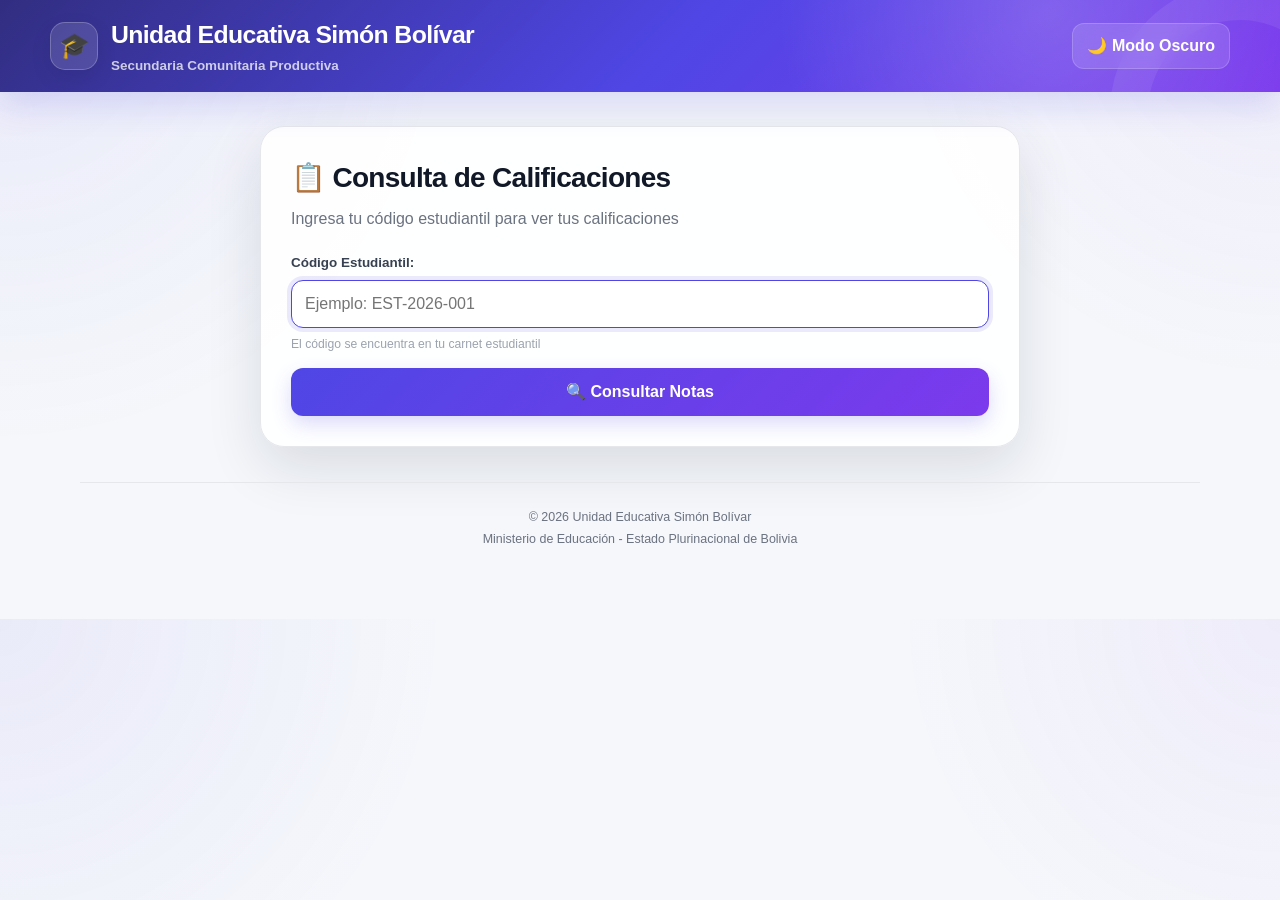
<file: index.html>
<!DOCTYPE html>
<html lang="es">
<head>
    <meta charset="UTF-8">
    <meta name="viewport" content="width=device-width, initial-scale=1.0">
    <title>Consulta de Calificaciones - Unidad Educativa Simón Bolívar</title>
    <link rel="stylesheet" href="css/estilo.css">
</head>
<body>
    <!-- Encabezado Principal -->
    <header class="encabezado">
        <div class="contenedor-encabezado">
            <div class="logo">
                <span class="icono-logo">🎓</span>
                <div class="texto-logo">
                    <h1>Unidad Educativa Simón Bolívar</h1>
                    <p>Secundaria Comunitaria Productiva</p>
                </div>
            </div>
            <button class="boton-modo-oscuro" id="botonModoOscuro" onclick="toggleModoOscuro()">
                🌙 Modo Oscuro
            </button>
        </div>
    </header>

    <!-- Contenido Principal -->
    <main class="contenedor-principal">
        
        <!-- Sección de Consulta -->
        <section class="seccion-consulta" id="seccionConsulta">
            <div class="tarjeta-consulta">
                <h2>📋 Consulta de Calificaciones</h2>
                <p class="texto-informativo">
                    Ingresa tu código estudiantil para ver tus calificaciones
                </p>
                
                <!-- Formulario de Búsqueda -->
                <form class="formulario-busqueda" id="formularioBusqueda" onsubmit="buscarEstudiante(event)">
                    <div class="campo-busqueda">
                        <label for="codigoEstudiante">Código Estudiantil:</label>
                        <input 
                            type="text" 
                            id="codigoEstudiante" 
                            name="codigoEstudiante"
                            placeholder="Ejemplo: EST-2026-001"
                            required
                            autocomplete="off"
                        >
                        <small class="ayuda-texto">
                            El código se encuentra en tu carnet estudiantil
                        </small>
                    </div>
                    
                    <button type="submit" class="boton-buscar">
                        🔍 Consultar Notas
                    </button>
                </form>
                
                <!-- Mensajes de Error -->
                <div class="mensaje-error" id="mensajeError" style="display: none;">
                    <span class="icono-error">❌</span>
                    <p id="textoError">Código no encontrado</p>
                </div>
            </div>
        </section>

        <!-- Sección de Resultados -->
        <section class="seccion-resultados" id="seccionResultados" style="display: none;">
            
            <!-- Información del Estudiante -->
            <div class="tarjeta-info-estudiante">
                <div class="avatar-estudiante">
                    <span class="icono-avatar">👤</span>
                </div>
                <div class="datos-estudiante">
                    <h2 id="nombreEstudiante">Nombre del Estudiante</h2>
                    <div class="detalles-estudiante">
                        <span class="etiqueta">Código:</span>
                        <span id="codigoMostrado">EST-2026-001</span>
                        <span class="separador">|</span>
                        <span class="etiqueta">Curso:</span>
                        <span id="cursoMostrado">3ro de Secundaria</span>
                        <span class="separador">|</span>
                        <span class="etiqueta">Paralelo:</span>
                        <span id="paraleloMostrado">A</span>
                    </div>
                    <div class="promedio-general">
                        <span class="etiqueta-promedio">Promedio General:</span>
                        <span class="valor-promedio" id="promedioGeneral">85</span>
                        <span class="estado-promedio" id="estadoPromedio">Muy Bueno</span>
                    </div>
                </div>
            </div>

            <!-- Filtro por Campo -->
            <div class="filtro-campos">
                <h3>📚 Campos de Saberes y Conocimientos</h3>
                <div class="botones-filtro">
                    <button class="filtro-activo" onclick="mostrarTodasMaterias()">
                        Todas las Materias
                    </button>
                    <button onclick="filtrarPorCampo('Comunidad y Sociedad')">
                        Comunidad y Sociedad
                    </button>
                    <button onclick="filtrarPorCampo('Vida, Tierra y Territorio')">
                        Vida, Tierra y Territorio
                    </button>
                    <button onclick="filtrarPorCampo('Ciencia, Tecnología y Producción')">
                        Ciencia y Tecnología
                    </button>
                    <button onclick="filtrarPorCampo('Cosmos y Pensamiento')">
                        Cosmos y Pensamiento
                    </button>
                </div>
            </div>

            <!-- Tabla de Notas -->
            <div class="tabla-contenedor">
                <table class="tabla-notas">
                    <thead>
                        <tr>
                            <th>Campo</th>
                            <th>Materia</th>
                            <th>1er Trimestre</th>
                            <th>2do Trimestre</th>
                            <th>3er Trimestre</th>
                            <th>Promedio</th>
                            <th>Estado</th>
                        </tr>
                    </thead>
                    <tbody id="cuerpoTablaNotas">
                        <!-- Aquí se insertarán las filas dinámicamente -->
                    </tbody>
                </table>
            </div>

            <!-- Información Adicional -->
            <div class="informacion-adicional">
                <div class="tarjeta-asistencia">
                    <h3>📊 Asistencia</h3>
                    <div class="porcentaje-asistencia">
                        <span id="porcentajeAsistencia">92%</span>
                    </div>
                    <div class="barra-progreso">
                        <div class="progreso-asistencia" id="barraAsistencia" style="width: 92%;"></div>
                    </div>
                </div>
                
                <div class="tarjeta-observaciones">
                    <h3>📝 Observaciones</h3>
                    <p id="observacionesEstudiante">Sin observaciones</p>
                </div>
            </div>

            <!-- Botones de Acción -->
            <div class="botones-accion">
                <button class="boton-imprimir" onclick="imprimirBoletin()">
                    🖨️ Imprimir Boletín
                </button>
                <button class="boton-nueva-consulta" onclick="nuevaConsulta()">
                    🔄 Nueva Consulta
                </button>
            </div>
        </section>

        <!-- Pie de Página -->
        <footer class="pie-pagina">
            <p>&copy; 2026 Unidad Educativa Simón Bolívar</p>
            <p>Ministerio de Educación - Estado Plurinacional de Bolivia</p>
        </footer>
    </main>

    <!-- Scripts -->
    <script src="js/datos.js"></script>
    <script src="js/consulta.js"></script>
</body>
</html>
</file>
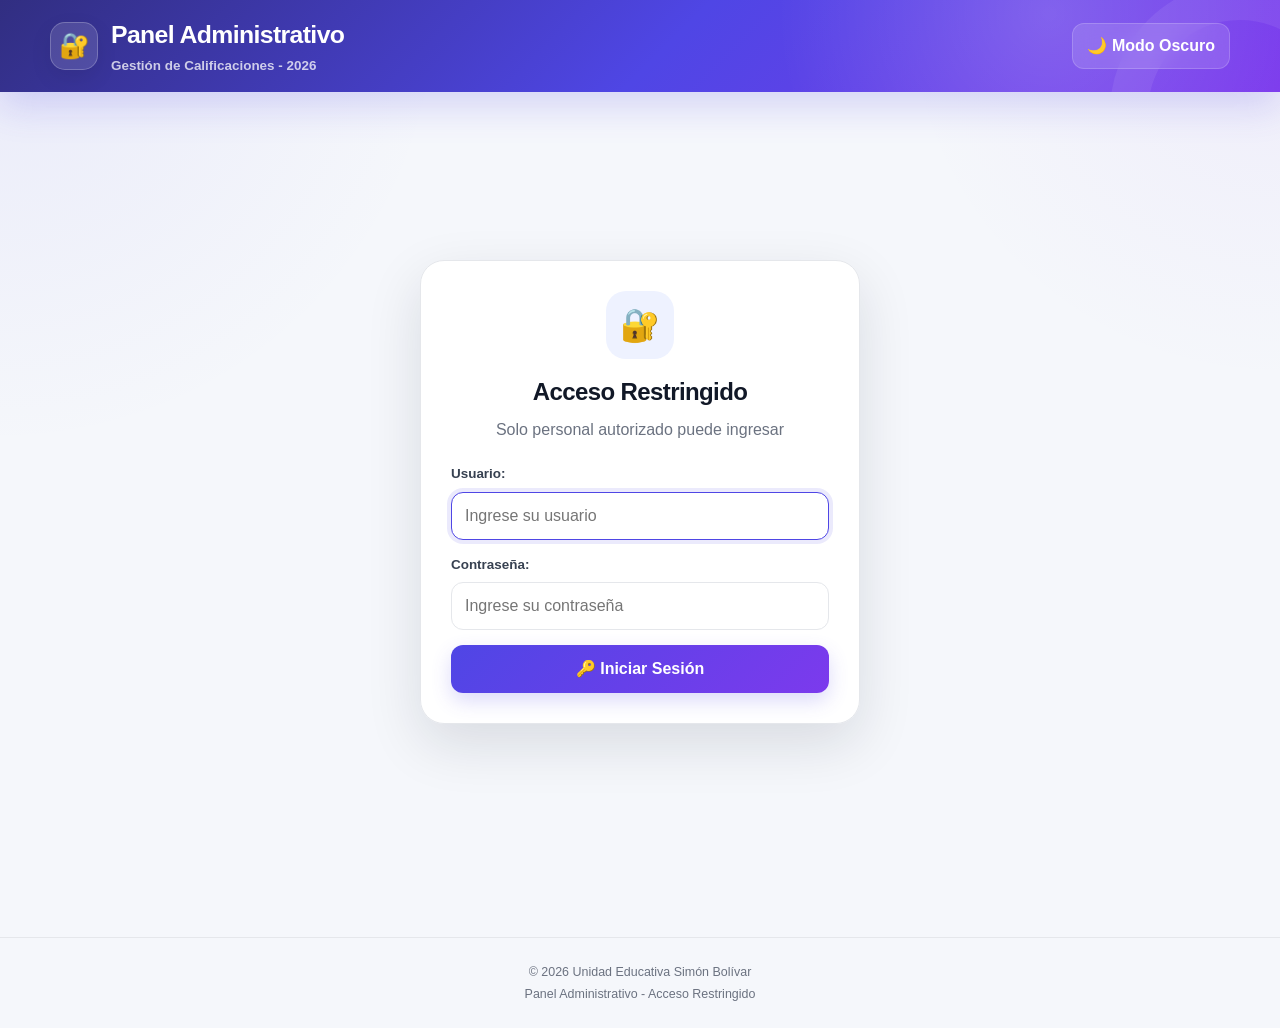
<file: admin.html>
<!DOCTYPE html>
<html lang="es">
<head>
    <meta charset="UTF-8">
    <meta name="viewport" content="width=device-width, initial-scale=1.0">
    <title>Panel Administrativo - Unidad Educativa Simón Bolívar</title>
    <link rel="stylesheet" href="css/estilo.css">
</head>
<body class="admin-body">
    <!-- Encabezado del Panel Admin -->
    <header class="encabezado admin-header">
        <div class="contenedor-encabezado">
            <div class="logo">
                <span class="icono-logo">🔐</span>
                <div class="texto-logo">
                    <h1>Panel Administrativo</h1>
                    <p>Gestión de Calificaciones - 2026</p>
                </div>
            </div>
            <button class="boton-modo-oscuro" onclick="toggleModoOscuro()">
                🌙 Modo Oscuro
            </button>
        </div>
    </header>

    <main class="contenedor-principal">
        
        <!-- Sección de Login -->
        <section class="seccion-login" id="seccionLogin">
            <div class="tarjeta-login">
                <div class="icono-login">🔐</div>
                <h2>Acceso Restringido</h2>
                <p class="texto-informativo">
                    Solo personal autorizado puede ingresar
                </p>
                
                <form class="formulario-login" id="formularioLogin" onsubmit="iniciarSesion(event)">
                    <div class="campo-busqueda">
                        <label for="usuario">Usuario:</label>
                        <input 
                            type="text" 
                            id="usuario" 
                            placeholder="Ingrese su usuario"
                            required
                            autocomplete="username"
                        >
                    </div>
                    
                    <div class="campo-busqueda">
                        <label for="password">Contraseña:</label>
                        <input 
                            type="password" 
                            id="password" 
                            placeholder="Ingrese su contraseña"
                            required
                            autocomplete="current-password"
                        >
                    </div>
                    
                    <button type="submit" class="boton-buscar">
                        🔑 Iniciar Sesión
                    </button>
                </form>
                
                <div class="mensaje-error" id="mensajeErrorLogin" style="display: none;">
                    <span class="icono-error">❌</span>
                    <p id="textoErrorLogin">Usuario o contraseña incorrectos</p>
                </div>
            </div>
        </section>

        <!-- Sección del Panel Admin (Oculta inicialmente) -->
        <section class="seccion-admin" id="seccionAdmin" style="display: none;">
            
            <!-- Resumen Estadístico -->
            <div class="resumen-estadisticas">
                <div class="tarjeta-estadistica">
                    <div class="icono-estadistica">👨‍🎓</div>
                    <div class="datos-estadistica">
                        <span class="valor-estadistica" id="totalEstudiantes">0</span>
                        <span class="etiqueta-estadistica">Estudiantes</span>
                    </div>
                </div>
                
                <div class="tarjeta-estadistica">
                    <div class="icono-estadistica">📊</div>
                    <div class="datos-estadistica">
                        <span class="valor-estadistica" id="promedioGeneral">0</span>
                        <span class="etiqueta-estadistica">Promedio General</span>
                    </div>
                </div>
                
                <div class="tarjeta-estadistica">
                    <div class="icono-estadistica">✅</div>
                    <div class="datos-estadistica">
                        <span class="valor-estadistica" id="porcentajeAprobacion">0%</span>
                        <span class="etiqueta-estadistica">Aprobación</span>
                    </div>
                </div>
                
                <div class="tarjeta-estadistica">
                    <div class="icono-estadistica">📈</div>
                    <div class="datos-estadistica">
                        <span class="valor-estadistica" id="totalMaterias">14</span>
                        <span class="etiqueta-estadistica">Materias</span>
                    </div>
                </div>
            </div>

            <!-- Herramientas de Gestión -->
            <div class="herramientas-admin">
                <button class="boton-accion" onclick="mostrarAgregarEstudiante()">
                    ➕ Agregar Estudiante
                </button>
                <button class="boton-accion" onclick="exportarDatos()">
                    📥 Exportar Datos
                </button>
                <button class="boton-accion" onclick="cerrarSesion()">
                    🚪 Cerrar Sesión
                </button>
            </div>

            <!-- Formulario para Agregar/Editar Estudiante -->
            <div class="formulario-edicion" id="formularioEdicion" style="display: none;">
                <h3 id="tituloFormulario">Agregar Nuevo Estudiante</h3>
                
                <form id="formularioEstudiante" onsubmit="guardarEstudiante(event)">
                    <input type="hidden" id="codigoOriginal">
                    
                    <!-- Datos Básicos -->
                    <div class="seccion-formulario">
                        <h4>👤 Datos del Estudiante</h4>
                        
                        <div class="grid-formulario">
                            <div class="campo-busqueda">
                                <label for="nombreCompleto">Nombre Completo:</label>
                                <input type="text" id="nombreCompleto" required>
                            </div>
                            
                            <div class="campo-busqueda">
                                <label for="codigoEstudiante">Código:</label>
                                <input type="text" id="codigoEstudiante" placeholder="EST-2026-XXX" required>
                            </div>
                            
                            <div class="campo-busqueda">
                                <label for="paralelo">Paralelo:</label>
                                <select id="paralelo" required>
                                    <option value="A">A</option>
                                    <option value="B">B</option>
                                    <option value="C">C</option>
                                </select>
                            </div>
                            
                            <div class="campo-busqueda">
                                <label for="asistencia">Asistencia (%):</label>
                                <input type="number" id="asistencia" min="0" max="100" required>
                            </div>
                        </div>
                        
                        <div class="campo-busqueda">
                            <label for="observaciones">Observaciones:</label>
                            <textarea id="observaciones" rows="2"></textarea>
                        </div>
                    </div>
                    
                    <!-- Notas por Campo -->
                    <div class="seccion-formulario">
                        <h4>📊 Calificaciones por Campo de Saberes</h4>
                        
                        <!-- Campo: Comunidad y Sociedad -->
                        <div class="campo-notas">
                            <h5>Comunidad y Sociedad</h5>
                            <div class="grid-notas">
                                <div class="materia-nota">
                                    <label>Comunicación y Lenguajes:</label>
                                    <div class="notas-trimestres">
                                        <input type="number" id="nota_Comunicación y Lenguajes_1" min="0" max="100" placeholder="1er T" required>
                                        <input type="number" id="nota_Comunicación y Lenguajes_2" min="0" max="100" placeholder="2do T" required>
                                        <input type="number" id="nota_Comunicación y Lenguajes_3" min="0" max="100" placeholder="3er T" required>
                                    </div>
                                </div>
                                
                                <div class="materia-nota">
                                    <label>Lengua Originaria (Aymara):</label>
                                    <div class="notas-trimestres">
                                        <input type="number" id="nota_Lengua Originaria (Aymara)_1" min="0" max="100" placeholder="1er T" required>
                                        <input type="number" id="nota_Lengua Originaria (Aymara)_2" min="0" max="100" placeholder="2do T" required>
                                        <input type="number" id="nota_Lengua Originaria (Aymara)_3" min="0" max="100" placeholder="3er T" required>
                                    </div>
                                </div>
                                
                                <div class="materia-nota">
                                    <label>Ciencias Sociales:</label>
                                    <div class="notas-trimestres">
                                        <input type="number" id="nota_Ciencias Sociales_1" min="0" max="100" placeholder="1er T" required>
                                        <input type="number" id="nota_Ciencias Sociales_2" min="0" max="100" placeholder="2do T" required>
                                        <input type="number" id="nota_Ciencias Sociales_3" min="0" max="100" placeholder="3er T" required>
                                    </div>
                                </div>
                                
                                <div class="materia-nota">
                                    <label>Educación Física y Deportes:</label>
                                    <div class="notas-trimestres">
                                        <input type="number" id="nota_Educación Física y Deportes_1" min="0" max="100" placeholder="1er T" required>
                                        <input type="number" id="nota_Educación Física y Deportes_2" min="0" max="100" placeholder="2do T" required>
                                        <input type="number" id="nota_Educación Física y Deportes_3" min="0" max="100" placeholder="3er T" required>
                                    </div>
                                </div>
                                
                                <div class="materia-nota">
                                    <label>Educación Musical:</label>
                                    <div class="notas-trimestres">
                                        <input type="number" id="nota_Educación Musical_1" min="0" max="100" placeholder="1er T" required>
                                        <input type="number" id="nota_Educación Musical_2" min="0" max="100" placeholder="2do T" required>
                                        <input type="number" id="nota_Educación Musical_3" min="0" max="100" placeholder="3er T" required>
                                    </div>
                                </div>
                                
                                <div class="materia-nota">
                                    <label>Artes Plásticas y Visuales:</label>
                                    <div class="notas-trimestres">
                                        <input type="number" id="nota_Artes Plásticas y Visuales_1" min="0" max="100" placeholder="1er T" required>
                                        <input type="number" id="nota_Artes Plásticas y Visuales_2" min="0" max="100" placeholder="2do T" required>
                                        <input type="number" id="nota_Artes Plásticas y Visuales_3" min="0" max="100" placeholder="3er T" required>
                                    </div>
                                </div>
                            </div>
                        </div>
                        
                        <!-- Campo: Vida, Tierra y Territorio -->
                        <div class="campo-notas">
                            <h5>Vida, Tierra y Territorio</h5>
                            <div class="grid-notas">
                                <div class="materia-nota">
                                    <label>Matemática:</label>
                                    <div class="notas-trimestres">
                                        <input type="number" id="nota_Matemática_1" min="0" max="100" placeholder="1er T" required>
                                        <input type="number" id="nota_Matemática_2" min="0" max="100" placeholder="2do T" required>
                                        <input type="number" id="nota_Matemática_3" min="0" max="100" placeholder="3er T" required>
                                    </div>
                                </div>
                                
                                <div class="materia-nota">
                                    <label>Biología:</label>
                                    <div class="notas-trimestres">
                                        <input type="number" id="nota_Biología_1" min="0" max="100" placeholder="1er T" required>
                                        <input type="number" id="nota_Biología_2" min="0" max="100" placeholder="2do T" required>
                                        <input type="number" id="nota_Biología_3" min="0" max="100" placeholder="3er T" required>
                                    </div>
                                </div>
                                
                                <div class="materia-nota">
                                    <label>Física:</label>
                                    <div class="notas-trimestres">
                                        <input type="number" id="nota_Física_1" min="0" max="100" placeholder="1er T" required>
                                        <input type="number" id="nota_Física_2" min="0" max="100" placeholder="2do T" required>
                                        <input type="number" id="nota_Física_3" min="0" max="100" placeholder="3er T" required>
                                    </div>
                                </div>
                                
                                <div class="materia-nota">
                                    <label>Química:</label>
                                    <div class="notas-trimestres">
                                        <input type="number" id="nota_Química_1" min="0" max="100" placeholder="1er T" required>
                                        <input type="number" id="nota_Química_2" min="0" max="100" placeholder="2do T" required>
                                        <input type="number" id="nota_Química_3" min="0" max="100" placeholder="3er T" required>
                                    </div>
                                </div>
                            </div>
                        </div>
                        
                        <!-- Campo: Ciencia, Tecnología y Producción -->
                        <div class="campo-notas">
                            <h5>Ciencia, Tecnología y Producción</h5>
                            <div class="grid-notas">
                                <div class="materia-nota">
                                    <label>Técnica Tecnológica General:</label>
                                    <div class="notas-trimestres">
                                        <input type="number" id="nota_Técnica Tecnológica General_1" min="0" max="100" placeholder="1er T" required>
                                        <input type="number" id="nota_Técnica Tecnológica General_2" min="0" max="100" placeholder="2do T" required>
                                        <input type="number" id="nota_Técnica Tecnológica General_3" min="0" max="100" placeholder="3er T" required>
                                    </div>
                                </div>
                                
                                <div class="materia-nota">
                                    <label>Computación e Informática:</label>
                                    <div class="notas-trimestres">
                                        <input type="number" id="nota_Computación e Informática_1" min="0" max="100" placeholder="1er T" required>
                                        <input type="number" id="nota_Computación e Informática_2" min="0" max="100" placeholder="2do T" required>
                                        <input type="number" id="nota_Computación e Informática_3" min="0" max="100" placeholder="3er T" required>
                                    </div>
                                </div>
                            </div>
                        </div>
                        
                        <!-- Campo: Cosmos y Pensamiento -->
                        <div class="campo-notas">
                            <h5>Cosmos y Pensamiento</h5>
                            <div class="grid-notas">
                                <div class="materia-nota">
                                    <label>Cosmovisiones y Filosofía:</label>
                                    <div class="notas-trimestres">
                                        <input type="number" id="nota_Cosmovisiones y Filosofía_1" min="0" max="100" placeholder="1er T" required>
                                        <input type="number" id="nota_Cosmovisiones y Filosofía_2" min="0" max="100" placeholder="2do T" required>
                                        <input type="number" id="nota_Cosmovisiones y Filosofía_3" min="0" max="100" placeholder="3er T" required>
                                    </div>
                                </div>
                                
                                <div class="materia-nota">
                                    <label>Valores, Espiritualidad y Religiones:</label>
                                    <div class="notas-trimestres">
                                        <input type="number" id="nota_Valores, Espiritualidad y Religiones_1" min="0" max="100" placeholder="1er T" required>
                                        <input type="number" id="nota_Valores, Espiritualidad y Religiones_2" min="0" max="100" placeholder="2do T" required>
                                        <input type="number" id="nota_Valores, Espiritualidad y Religiones_3" min="0" max="100" placeholder="3er T" required>
                                    </div>
                                </div>
                            </div>
                        </div>
                    </div>
                    
                    <div class="botones-formulario">
                        <button type="submit" class="boton-guardar">
                            💾 Guardar Estudiante
                        </button>
                        <button type="button" class="boton-cancelar" onclick="cancelarEdicion()">
                            ❌ Cancelar
                        </button>
                    </div>
                </form>
            </div>

            <!-- Lista de Estudiantes -->
            <div class="lista-estudiantes">
                <h3>📋 Lista de Estudiantes</h3>
                
                <div class="buscador-admin">
                    <input 
                        type="text" 
                        id="busquedaAdmin" 
                        placeholder="🔍 Buscar estudiante..."
                        oninput="filtrarEstudiantes()"
                    >
                </div>
                
                <div class="tabla-contenedor">
                    <table class="tabla-notas tabla-admin">
                        <thead>
                            <tr>
                                <th>Código</th>
                                <th>Nombre</th>
                                <th>Paralelo</th>
                                <th>Promedio</th>
                                <th>Asistencia</th>
                                <th>Acciones</th>
                            </tr>
                        </thead>
                        <tbody id="cuerpoTablaAdmin">
                            <!-- Se llena dinámicamente -->
                        </tbody>
                    </table>
                </div>
            </div>
        </section>
    </main>

    <footer class="pie-pagina">
        <p>&copy; 2026 Unidad Educativa Simón Bolívar</p>
        <p>Panel Administrativo - Acceso Restringido</p>
    </footer>

    <!-- Scripts -->
    <script src="js/datos.js"></script>
    <script src="js/admin.js"></script>
</body>
</html>
</file>
<file: css/estilo.css>
/* ============================================================
   SISTEMA DE NOTAS ESCOLARES — CSS V3
   Rediseño completo basado EXCLUSIVAMENTE en las clases reales
   de index.html y admin.html.
   No modifica HTML, JS, IDs ni datos.
   ============================================================ */

:root{
  --primary:#4f46e5;
  --primary-2:#6366f1;
  --violet:#7c3aed;
  --primary-soft:#eef2ff;
  --primary-line:#c7d2fe;

  --success:#10b981;
  --success-soft:#ecfdf5;
  --warning:#f59e0b;
  --warning-soft:#fffbeb;
  --danger:#ef4444;
  --danger-soft:#fef2f2;

  --bg:#f5f7fb;
  --surface:#ffffff;
  --surface-2:#f8fafc;
  --line:#e5e7eb;

  --text:#111827;
  --text-2:#374151;
  --muted:#6b7280;
  --muted-2:#9ca3af;

  --radius-sm:10px;
  --radius:18px;
  --radius-lg:24px;

  --shadow-sm:0 4px 16px rgba(15,23,42,.05);
  --shadow:0 10px 30px rgba(15,23,42,.07);
  --shadow-lg:0 20px 55px rgba(15,23,42,.12);

  --ease:180ms ease;
}

*,
*::before,
*::after{box-sizing:border-box}

html{scroll-behavior:smooth}

body{
  margin:0;
  min-width:320px;
  background:
    radial-gradient(circle at 0 0,rgba(79,70,229,.07),transparent 28rem),
    radial-gradient(circle at 100% 0,rgba(124,58,237,.055),transparent 24rem),
    var(--bg);
  color:var(--text);
  font-family:Inter,ui-sans-serif,-apple-system,BlinkMacSystemFont,"Segoe UI",Roboto,Arial,sans-serif;
  line-height:1.5;
  -webkit-font-smoothing:antialiased;
}

button,input,select,textarea{font:inherit}
button{cursor:pointer}
button,input,select,textarea{outline:none}
h1,h2,h3,h4,h5,p{margin-top:0}
h1,h2,h3,h4,h5{letter-spacing:-.025em}

/* ============================================================
   ENCABEZADO — index + admin
   ============================================================ */

.encabezado{
  position:relative;
  overflow:hidden;
  color:#fff;
  background:
    radial-gradient(circle at 82% 15%,rgba(255,255,255,.18),transparent 17rem),
    linear-gradient(135deg,#312e81 0%,#4f46e5 52%,#7c3aed 100%);
  box-shadow:0 12px 34px rgba(79,70,229,.18);
}

.encabezado::after{
  content:"";
  position:absolute;
  width:260px;height:260px;
  right:-90px;bottom:-150px;
  border:38px solid rgba(255,255,255,.07);
  border-radius:50%;
}

.admin-header{
  box-shadow:0 14px 38px rgba(79,70,229,.2);
}

.contenedor-encabezado{
  width:min(1180px,calc(100% - 32px));
  min-height:92px;
  margin:auto;
  display:flex;
  align-items:center;
  justify-content:space-between;
  gap:20px;
  position:relative;
  z-index:1;
}

.logo{
  display:flex;
  align-items:center;
  gap:13px;
  min-width:0;
}

.icono-logo{
  display:grid;
  place-items:center;
  width:48px;height:48px;
  flex:0 0 48px;
  border:1px solid rgba(255,255,255,.22);
  border-radius:15px;
  background:rgba(255,255,255,.13);
  box-shadow:0 8px 22px rgba(0,0,0,.08);
  font-size:1.55rem;
}

.texto-logo{
  min-width:0;
}

.texto-logo h1{
  margin:0;
  color:#fff;
  font-size:clamp(1.2rem,3vw,1.55rem);
  font-weight:850;
  white-space:nowrap;
}

.texto-logo p{
  margin:3px 0 0;
  color:rgba(255,255,255,.75);
  font-size:.84rem;
  font-weight:600;
}

.boton-modo-oscuro{
  flex:0 0 auto;
  min-height:42px;
  padding:10px 14px;
  color:#fff;
  background:rgba(255,255,255,.13);
  border:1px solid rgba(255,255,255,.18);
  border-radius:12px;
  font-weight:750;
  backdrop-filter:blur(10px);
  transition:transform var(--ease),background var(--ease);
}

.boton-modo-oscuro:hover{
  transform:translateY(-1px);
  background:rgba(255,255,255,.2);
}

/* ============================================================
   CONTENIDO
   ============================================================ */

.contenedor-principal{
  width:min(1120px,calc(100% - 32px));
  margin:0 auto;
  padding:34px 0 45px;
}

.seccion-consulta{
  max-width:760px;
  margin:0 auto;
}

.tarjeta-consulta{
  padding:30px;
  background:rgba(255,255,255,.95);
  border:1px solid var(--line);
  border-radius:var(--radius-lg);
  box-shadow:var(--shadow-lg);
}

.tarjeta-consulta h2{
  margin-bottom:8px;
  font-size:clamp(1.35rem,3vw,1.75rem);
}

.texto-informativo{
  margin-bottom:22px;
  color:var(--muted);
}

/* ============================================================
   FORMULARIOS
   ============================================================ */

.formulario-busqueda,
.formulario-login{
  display:grid;
  gap:15px;
}

.campo-busqueda{
  display:flex;
  flex-direction:column;
  gap:7px;
}

.campo-busqueda label{
  color:var(--text-2);
  font-size:.84rem;
  font-weight:800;
}

.campo-busqueda input,
.campo-busqueda select,
.campo-busqueda textarea{
  width:100%;
  min-height:45px;
  padding:11px 13px;
  color:var(--text);
  background:var(--surface);
  border:1px solid var(--line);
  border-radius:12px;
  transition:border-color var(--ease),box-shadow var(--ease),background var(--ease);
}

.campo-busqueda input:hover,
.campo-busqueda select:hover,
.campo-busqueda textarea:hover{
  border-color:#cbd5e1;
}

.campo-busqueda input:focus,
.campo-busqueda select:focus,
.campo-busqueda textarea:focus{
  border-color:var(--primary);
  box-shadow:0 0 0 4px rgba(79,70,229,.11);
}

.ayuda-texto{
  color:var(--muted-2);
  font-size:.76rem;
}

.boton-buscar{
  width:100%;
  min-height:48px;
  border:0;
  border-radius:12px;
  color:#fff;
  background:linear-gradient(135deg,var(--primary),var(--violet));
  box-shadow:0 8px 20px rgba(79,70,229,.2);
  font-weight:800;
  transition:transform var(--ease),box-shadow var(--ease);
}

.boton-buscar:hover{
  transform:translateY(-1px);
  box-shadow:0 12px 28px rgba(79,70,229,.28);
}

/* ============================================================
   MENSAJES
   ============================================================ */

.mensaje-error{
  display:flex;
  align-items:center;
  gap:10px;
  margin-top:17px;
  padding:12px 14px;
  color:#991b1b;
  background:var(--danger-soft);
  border:1px solid #fecaca;
  border-radius:12px;
}

.mensaje-error p{margin:0;font-weight:650}
.icono-error{font-size:1.05rem}

/* ============================================================
   RESULTADOS — ESTUDIANTE
   ============================================================ */

.seccion-resultados{
  animation:aparecer .3s ease;
}

@keyframes aparecer{
  from{opacity:0;transform:translateY(7px)}
  to{opacity:1;transform:translateY(0)}
}

.tarjeta-info-estudiante{
  display:flex;
  align-items:center;
  gap:20px;
  padding:24px;
  color:#fff;
  background:
    radial-gradient(circle at 90% 10%,rgba(255,255,255,.16),transparent 14rem),
    linear-gradient(135deg,#3730a3,#4f46e5 55%,#7c3aed);
  border-radius:var(--radius);
  box-shadow:0 14px 34px rgba(79,70,229,.18);
}

.avatar-estudiante{
  display:grid;
  place-items:center;
  width:70px;height:70px;
  flex:0 0 70px;
  border-radius:20px;
  background:rgba(255,255,255,.15);
  border:1px solid rgba(255,255,255,.2);
}

.icono-avatar{font-size:2rem}

.datos-estudiante{min-width:0;flex:1}
.datos-estudiante h2{
  margin-bottom:8px;
  color:#fff;
  font-size:clamp(1.25rem,4vw,1.7rem);
}

.detalles-estudiante{
  display:flex;
  align-items:center;
  flex-wrap:wrap;
  gap:6px;
  color:rgba(255,255,255,.82);
  font-size:.84rem;
}

.etiqueta{
  color:rgba(255,255,255,.62);
  font-weight:750;
}

.separador{color:rgba(255,255,255,.35)}

.promedio-general{
  display:flex;
  align-items:center;
  flex-wrap:wrap;
  gap:10px;
  margin-top:16px;
  padding-top:15px;
  border-top:1px solid rgba(255,255,255,.18);
}

.etiqueta-promedio{
  color:rgba(255,255,255,.72);
  font-size:.82rem;
  font-weight:700;
}

.valor-promedio{
  color:#fff;
  font-size:2rem;
  line-height:1;
  font-weight:900;
  letter-spacing:-.05em;
}

.estado-promedio{
  padding:5px 10px;
  color:#065f46;
  background:#d1fae5;
  border-radius:999px;
  font-size:.76rem;
  font-weight:850;
}

/* ============================================================
   FILTROS
   ============================================================ */

.filtro-campos{
  margin:22px 0 15px;
  padding:20px;
  background:var(--surface);
  border:1px solid var(--line);
  border-radius:var(--radius);
  box-shadow:var(--shadow-sm);
}

.filtro-campos h3{
  margin-bottom:13px;
  font-size:1rem;
}

.botones-filtro{
  display:flex;
  flex-wrap:wrap;
  gap:8px;
}

.botones-filtro button{
  min-height:38px;
  padding:8px 12px;
  color:var(--text-2);
  background:var(--surface-2);
  border:1px solid var(--line);
  border-radius:10px;
  font-size:.78rem;
  font-weight:750;
  transition:all var(--ease);
}

.botones-filtro button:hover{
  color:var(--primary);
  border-color:var(--primary-line);
  background:var(--primary-soft);
}

.botones-filtro .filtro-activo{
  color:#fff;
  background:linear-gradient(135deg,var(--primary),var(--primary-2));
  border-color:transparent;
  box-shadow:0 5px 15px rgba(79,70,229,.17);
}

/* ============================================================
   TABLA DE NOTAS
   ============================================================ */

.tabla-contenedor{
  width:100%;
  overflow-x:auto;
  background:var(--surface);
  border:1px solid var(--line);
  border-radius:var(--radius);
  box-shadow:var(--shadow);
}

.tabla-notas{
  width:100%;
  min-width:760px;
  border-collapse:separate;
  border-spacing:0;
}

.tabla-notas thead{background:var(--surface-2)}

.tabla-notas th{
  padding:14px 13px;
  color:#4b5563;
  border-bottom:1px solid var(--line);
  font-size:.72rem;
  font-weight:850;
  text-transform:uppercase;
  letter-spacing:.045em;
  text-align:left;
}

.tabla-notas td{
  padding:14px 13px;
  color:var(--text-2);
  border-bottom:1px solid #eef0f4;
  font-size:.86rem;
}

.tabla-notas tbody tr:hover{background:#f8f9ff}
.tabla-notas tbody tr:last-child td{border-bottom:0}

.nota-final{
  color:var(--primary);
  font-weight:900;
}

.estado-nota{
  display:inline-flex;
  align-items:center;
  padding:5px 9px;
  border-radius:999px;
  font-size:.72rem;
  font-weight:850;
}

/* ============================================================
   INFORMACIÓN ADICIONAL
   ============================================================ */

.informacion-adicional{
  display:grid;
  grid-template-columns:1fr 1fr;
  gap:15px;
  margin-top:15px;
}

.tarjeta-asistencia,
.tarjeta-observaciones{
  padding:20px;
  background:var(--surface);
  border:1px solid var(--line);
  border-radius:var(--radius);
  box-shadow:var(--shadow-sm);
}

.tarjeta-asistencia h3,
.tarjeta-observaciones h3{
  margin-bottom:14px;
  font-size:1rem;
}

.porcentaje-asistencia{
  margin-bottom:10px;
  color:var(--primary);
  font-size:2rem;
  font-weight:900;
  letter-spacing:-.04em;
}

.barra-progreso{
  height:9px;
  overflow:hidden;
  border-radius:999px;
  background:#e9edf3;
}

.progreso-asistencia{
  height:100%;
  border-radius:inherit;
  background:linear-gradient(90deg,var(--primary),var(--violet));
  transition:width .35s ease;
}

.tarjeta-observaciones p{
  margin:0;
  color:var(--muted);
}

/* ============================================================
   ACCIONES
   ============================================================ */

.botones-accion,
.botones-formulario{
  display:flex;
  flex-wrap:wrap;
  gap:10px;
  margin-top:18px;
}

.boton-imprimir,
.boton-nueva-consulta,
.boton-guardar,
.boton-cancelar,
.boton-editar,
.boton-eliminar{
  min-height:43px;
  padding:10px 15px;
  border-radius:11px;
  font-weight:800;
  border:1px solid transparent;
  transition:all var(--ease);
}

.boton-imprimir,
.boton-guardar{
  color:#fff;
  background:linear-gradient(135deg,var(--primary),var(--violet));
  box-shadow:0 7px 18px rgba(79,70,229,.18);
}

.boton-imprimir:hover,
.boton-guardar:hover{
  transform:translateY(-1px);
  box-shadow:0 10px 24px rgba(79,70,229,.25);
}

.boton-nueva-consulta{
  color:var(--primary);
  background:var(--primary-soft);
  border-color:var(--primary-line);
}

.boton-nueva-consulta:hover{
  background:#e0e7ff;
}

.boton-cancelar{
  color:#4b5563;
  background:#f1f5f9;
  border-color:#e2e8f0;
}

.boton-editar{
  color:#4338ca;
  background:var(--primary-soft);
}

.boton-eliminar{
  color:#b91c1c;
  background:var(--danger-soft);
}

/* ============================================================
   LOGIN ADMIN
   ============================================================ */

.admin-body .contenedor-principal{
  padding-top:35px;
}

.seccion-login{
  min-height:calc(100vh - 170px);
  display:grid;
  place-items:center;
}

.tarjeta-login{
  width:min(440px,100%);
  padding:30px;
  background:rgba(255,255,255,.96);
  border:1px solid var(--line);
  border-radius:var(--radius-lg);
  box-shadow:var(--shadow-lg);
  text-align:center;
}

.icono-login{
  display:grid;
  place-items:center;
  width:68px;height:68px;
  margin:0 auto 15px;
  border-radius:20px;
  background:var(--primary-soft);
  font-size:2rem;
}

.tarjeta-login h2{margin-bottom:8px}

.tarjeta-login .texto-informativo{margin-bottom:22px}

.formulario-login{text-align:left}

/* ============================================================
   PANEL ADMIN
   ============================================================ */

.seccion-admin{
  animation:aparecer .3s ease;
}

.resumen-estadisticas{
  display:grid;
  grid-template-columns:repeat(4,minmax(0,1fr));
  gap:15px;
  margin-bottom:18px;
}

.tarjeta-estadistica{
  position:relative;
  min-height:126px;
  display:flex;
  align-items:center;
  gap:14px;
  padding:19px;
  overflow:hidden;
  background:var(--surface);
  border:1px solid var(--line);
  border-radius:var(--radius);
  box-shadow:var(--shadow-sm);
  transition:transform var(--ease),box-shadow var(--ease);
}

.tarjeta-estadistica:hover{
  transform:translateY(-2px);
  box-shadow:var(--shadow);
}

.tarjeta-estadistica::after{
  content:"";
  position:absolute;
  right:-35px;bottom:-50px;
  width:130px;height:130px;
  border-radius:50%;
  background:var(--primary-soft);
}

.icono-estadistica{
  position:relative;
  z-index:1;
  display:grid;
  place-items:center;
  width:47px;height:47px;
  flex:0 0 47px;
  border-radius:14px;
  background:var(--primary-soft);
  font-size:1.3rem;
}

.datos-estadistica{
  position:relative;
  z-index:1;
  min-width:0;
}

.valor-estadistica{
  display:block;
  color:var(--text);
  font-size:1.75rem;
  line-height:1;
  font-weight:900;
  letter-spacing:-.05em;
}

.etiqueta-estadistica{
  display:block;
  margin-top:7px;
  color:var(--muted);
  font-size:.8rem;
  font-weight:650;
}

.herramientas-admin{
  display:flex;
  flex-wrap:wrap;
  gap:9px;
  margin-bottom:20px;
  padding:12px;
  background:rgba(255,255,255,.78);
  border:1px solid var(--line);
  border-radius:var(--radius);
  box-shadow:var(--shadow-sm);
}

.boton-accion{
  min-height:43px;
  color:var(--text-2);
  background:var(--surface-2);
  border:1px solid var(--line);
}

.boton-accion:first-child{
  color:#fff;
  background:linear-gradient(135deg,var(--primary),var(--violet));
  border-color:transparent;
  box-shadow:0 7px 18px rgba(79,70,229,.17);
}

.boton-accion:hover{
  transform:translateY(-1px);
  border-color:var(--primary-line);
}

/* ============================================================
   BUSCADOR ADMIN — INPUT REAL (admin.html)
   El input no tiene clase propia; está dentro de .buscador-admin.
   ============================================================ */
.buscador-admin{
  width:100%;
  margin-bottom:12px;
}

.buscador-admin input{
  display:block;
  width:100%;
  min-height:54px;
  margin:0;
  padding:12px 17px;
  color:var(--text);
  background:var(--surface);
  border:1px solid var(--line);
  border-radius:15px;
  outline:none;
  box-shadow:var(--shadow-sm);
  font-size:1rem;
  font-weight:550;
  transition:border-color var(--ease),box-shadow var(--ease),background var(--ease);
}

.buscador-admin input::placeholder{
  color:var(--muted-2);
  opacity:1;
}

.buscador-admin input:hover{
  border-color:#cbd5e1;
}

.buscador-admin input:focus{
  border-color:var(--primary);
  box-shadow:0 0 0 4px rgba(79,70,229,.11),var(--shadow-sm);
}

body.modo-oscuro .buscador-admin input{
  color:var(--text);
  background:#0f172a;
  border-color:#334155;
}

body.modo-oscuro .buscador-admin input:focus{
  border-color:var(--primary-2);
}

/* ============================================================
   BOTONES ADMIN — CLASE REAL .boton-accion
   ============================================================ */
.herramientas-admin .boton-accion{
  min-height:48px;
  padding:11px 19px;
  border-radius:12px;
  font-size:.98rem;
  font-weight:800;
}

.herramientas-admin .boton-accion:first-child{
  color:#fff;
  background:linear-gradient(135deg,var(--primary),var(--violet));
  border-color:transparent;
}

.herramientas-admin .boton-accion:not(:first-child){
  color:var(--text-2);
  background:var(--surface-2);
  border:1px solid var(--line);
}

.herramientas-admin .boton-accion:not(:first-child):hover{
  color:var(--primary);
  background:var(--primary-soft);
  border-color:var(--primary-line);
}

@media (max-width:680px){
  .buscador-admin input{
    min-height:52px;
  }
}

/* ============================================================
   FORMULARIO DE EDICIÓN
   ============================================================ */

.formulario-edicion{
  margin-bottom:22px;
  padding:23px;
  background:var(--surface);
  border:1px solid var(--line);
  border-radius:var(--radius-lg);
  box-shadow:var(--shadow);
}

.formulario-edicion h3{
  margin-bottom:20px;
  font-size:1.3rem;
}

.seccion-formulario{
  padding:20px 0;
  border-top:1px solid var(--line);
}

.seccion-formulario:first-of-type{
  border-top:0;
  padding-top:0;
}

.seccion-formulario h4{
  margin-bottom:16px;
  font-size:1rem;
}

.grid-formulario{
  display:grid;
  grid-template-columns:repeat(2,minmax(0,1fr));
  gap:14px;
}

.campo-notas{
  margin-top:12px;
  padding:17px;
  background:var(--surface-2);
  border:1px solid var(--line);
  border-radius:15px;
}

.campo-notas h5{
  margin-bottom:12px;
  color:var(--text-2);
  font-size:.9rem;
}

.grid-notas{
  display:grid;
  grid-template-columns:repeat(2,minmax(0,1fr));
  gap:10px;
}

.materia-nota{
  padding:14px;
  background:var(--surface);
  border:1px solid var(--line);
  border-radius:13px;
}

.materia-nota label{
  display:block;
  margin-bottom:9px;
  color:var(--text-2);
  font-size:.8rem;
  font-weight:800;
}

.notas-trimestres{
  display:grid;
  grid-template-columns:repeat(3,1fr);
  gap:7px;
}

.notas-trimestres input{
  width:100%;
  min-width:0;
  min-height:40px;
  padding:8px;
  color:var(--text);
  background:var(--surface);
  border:1px solid var(--line);
  border-radius:9px;
  text-align:center;
  font-weight:750;
}

.notas-trimestres input:focus{
  border-color:var(--primary);
  box-shadow:0 0 0 3px rgba(79,70,229,.1);
}

.campo-notas + .campo-notas{margin-top:10px}

/* ============================================================
   LISTA ADMIN
   ============================================================ */

.lista-estudiantes{
  margin-top:20px;
}

.buscador-admin{
  margin-bottom:10px;
}

.buscador-admin .campo-busqueda{
  width:100%;
}

.tabla-admin{
  width:100%;
  border-collapse:separate;
  border-spacing:0;
  background:var(--surface);
  border:1px solid var(--line);
  border-radius:var(--radius);
  box-shadow:var(--shadow);
  overflow:hidden;
}

.tabla-admin thead th{
  padding:14px 16px;
  color:#4b5563;
  background:var(--surface-2);
  border-bottom:1px solid var(--line);
  font-size:.72rem;
  font-weight:850;
  text-align:left;
  text-transform:uppercase;
  letter-spacing:.055em;
}

.tabla-admin tbody td{
  padding:15px 16px;
  color:var(--text-2);
  border-bottom:1px solid #eef0f4;
}

.tabla-admin tbody tr:last-child td{border-bottom:0}
.tabla-admin tbody tr:hover{background:#f8f9ff}

.tabla-contenedor{
  width:100%;
  overflow-x:auto;
  border-radius:var(--radius);
}

.tabla-admin td:first-child{
  color:var(--primary);
  font-weight:800;
  white-space:nowrap;
}

.tabla-admin td:nth-child(2){font-weight:750}

/* ============================================================
   FOOTER
   ============================================================ */

.pie-pagina{
  margin-top:35px;
  padding:22px 10px;
  color:var(--muted);
  border-top:1px solid var(--line);
  text-align:center;
  font-size:.78rem;
}

.pie-pagina p{margin:3px 0}

/* ============================================================
   MODO OSCURO
   ============================================================ */

body.modo-oscuro{
  --bg:#0b1120;
  --surface:#111827;
  --surface-2:#172033;
  --line:#263247;
  --text:#f3f4f6;
  --text-2:#d1d5db;
  --muted:#aeb8c8;
  --muted-2:#7f8a9d;

  background:
    radial-gradient(circle at 0 0,rgba(79,70,229,.13),transparent 28rem),
    var(--bg);
}

body.modo-oscuro .tarjeta-consulta,
body.modo-oscuro .tarjeta-login,
body.modo-oscuro .tarjeta-info-estudiante,
body.modo-oscuro .filtro-campos,
body.modo-oscuro .tarjeta-asistencia,
body.modo-oscuro .tarjeta-observaciones,
body.modo-oscuro .tarjeta-estadistica,
body.modo-oscuro .herramientas-admin,
body.modo-oscuro .formulario-edicion,
body.modo-oscuro .materia-nota,
body.modo-oscuro .campo-notas{
  background:var(--surface);
  border-color:var(--line);
}

body.modo-oscuro .campo-busqueda input,
body.modo-oscuro .campo-busqueda select,
body.modo-oscuro .campo-busqueda textarea,
body.modo-oscuro .notas-trimestres input{
  color:var(--text);
  background:#0f172a;
  border-color:#334155;
}

body.modo-oscuro .tabla-notas th,
body.modo-oscuro .tabla-admin th{
  color:#cbd5e1;
  background:#172033;
  border-color:var(--line);
}

body.modo-oscuro .tabla-notas td,
body.modo-oscuro .tabla-admin td{
  color:var(--text-2);
  border-color:#202b3e;
}

body.modo-oscuro .tabla-notas tbody tr:hover,
body.modo-oscuro .tabla-admin tbody tr:hover{
  background:#172033;
}

body.modo-oscuro .texto-informativo,
body.modo-oscuro .tarjeta-observaciones p,
body.modo-oscuro .etiqueta-estadistica{
  color:var(--muted);
}

body.modo-oscuro .filtro-campos h3,
body.modo-oscuro .seccion-titulo,
body.modo-oscuro .seccion-formulario h4,
body.modo-oscuro .campo-notas h5{
  color:var(--text);
}

body.modo-oscuro .botones-filtro button,
body.modo-oscuro .boton-accion,
body.modo-oscuro .boton-cancelar{
  color:var(--text-2);
  background:#172033;
  border-color:#334155;
}

/* ============================================================
   RESPONSIVE
   ============================================================ */

@media (max-width:900px){
  .resumen-estadisticas{
    grid-template-columns:repeat(2,minmax(0,1fr));
  }

  .grid-notas{
    grid-template-columns:1fr;
  }
}

@media (max-width:680px){
  .contenedor-encabezado{
    width:calc(100% - 20px);
    min-height:78px;
  }

  .texto-logo h1{
    font-size:1.05rem;
  }

  .texto-logo p{
    font-size:.72rem;
  }

  .icono-logo{
    width:42px;height:42px;flex-basis:42px;
    border-radius:13px;
  }

  .boton-modo-oscuro{
    padding:9px 10px;
    font-size:.78rem;
  }

  .contenedor-principal{
    width:calc(100% - 20px);
    padding-top:20px;
  }

  .tarjeta-consulta,
  .tarjeta-login{
    padding:21px;
    border-radius:19px;
  }

  .tarjeta-info-estudiante{
    align-items:flex-start;
    padding:18px;
    gap:13px;
    border-radius:17px;
  }

  .avatar-estudiante{
    width:52px;height:52px;flex-basis:52px;
    border-radius:15px;
  }

  .icono-avatar{font-size:1.5rem}

  .detalles-estudiante{
    font-size:.76rem;
  }

  .informacion-adicional{
    grid-template-columns:1fr;
  }

  .grid-formulario{
    grid-template-columns:1fr;
  }

  .herramientas-admin{
    padding:9px;
  }

  .boton-accion{
    flex:1 1 calc(50% - 9px);
    min-width:135px;
  }

  .tabla-contenedor{
    overflow-x:auto;
  }

  .tabla-admin{
    min-width:680px;
  }

  .tabla-notas{
    min-width:760px;
  }
}

@media (max-width:430px){
  .resumen-estadisticas{
    grid-template-columns:1fr 1fr;
    gap:9px;
  }

  .tarjeta-estadistica{
    min-height:104px;
    padding:13px;
    gap:9px;
    border-radius:14px;
  }

  .icono-estadistica{
    width:38px;height:38px;flex-basis:38px;
    border-radius:11px;
    font-size:1.05rem;
  }

  .valor-estadistica{
    font-size:1.4rem;
  }

  .etiqueta-estadistica{
    font-size:.7rem;
  }

  .boton-accion{
    flex-basis:100%;
  }

  .notas-trimestres{
    gap:5px;
  }
}

/* ============================================================
   IMPRESIÓN
   ============================================================ */

@media print{
  body{
    background:#fff!important;
    color:#111!important;
  }

  .encabezado{
    background:#fff!important;
    color:#111!important;
    box-shadow:none!important;
    border-bottom:2px solid #ddd;
  }

  .texto-logo h1,
  .texto-logo p{
    color:#111!important;
  }

  .boton-modo-oscuro,
  .botones-accion,
  .botones-filtro,
  .pie-pagina{
    display:none!important;
  }

  .tarjeta-info-estudiante,
  .tarjeta-consulta,
  .tabla-contenedor,
  .tabla-notas,
  .tarjeta-asistencia,
  .tarjeta-observaciones{
    box-shadow:none!important;
  }
}
</file>
